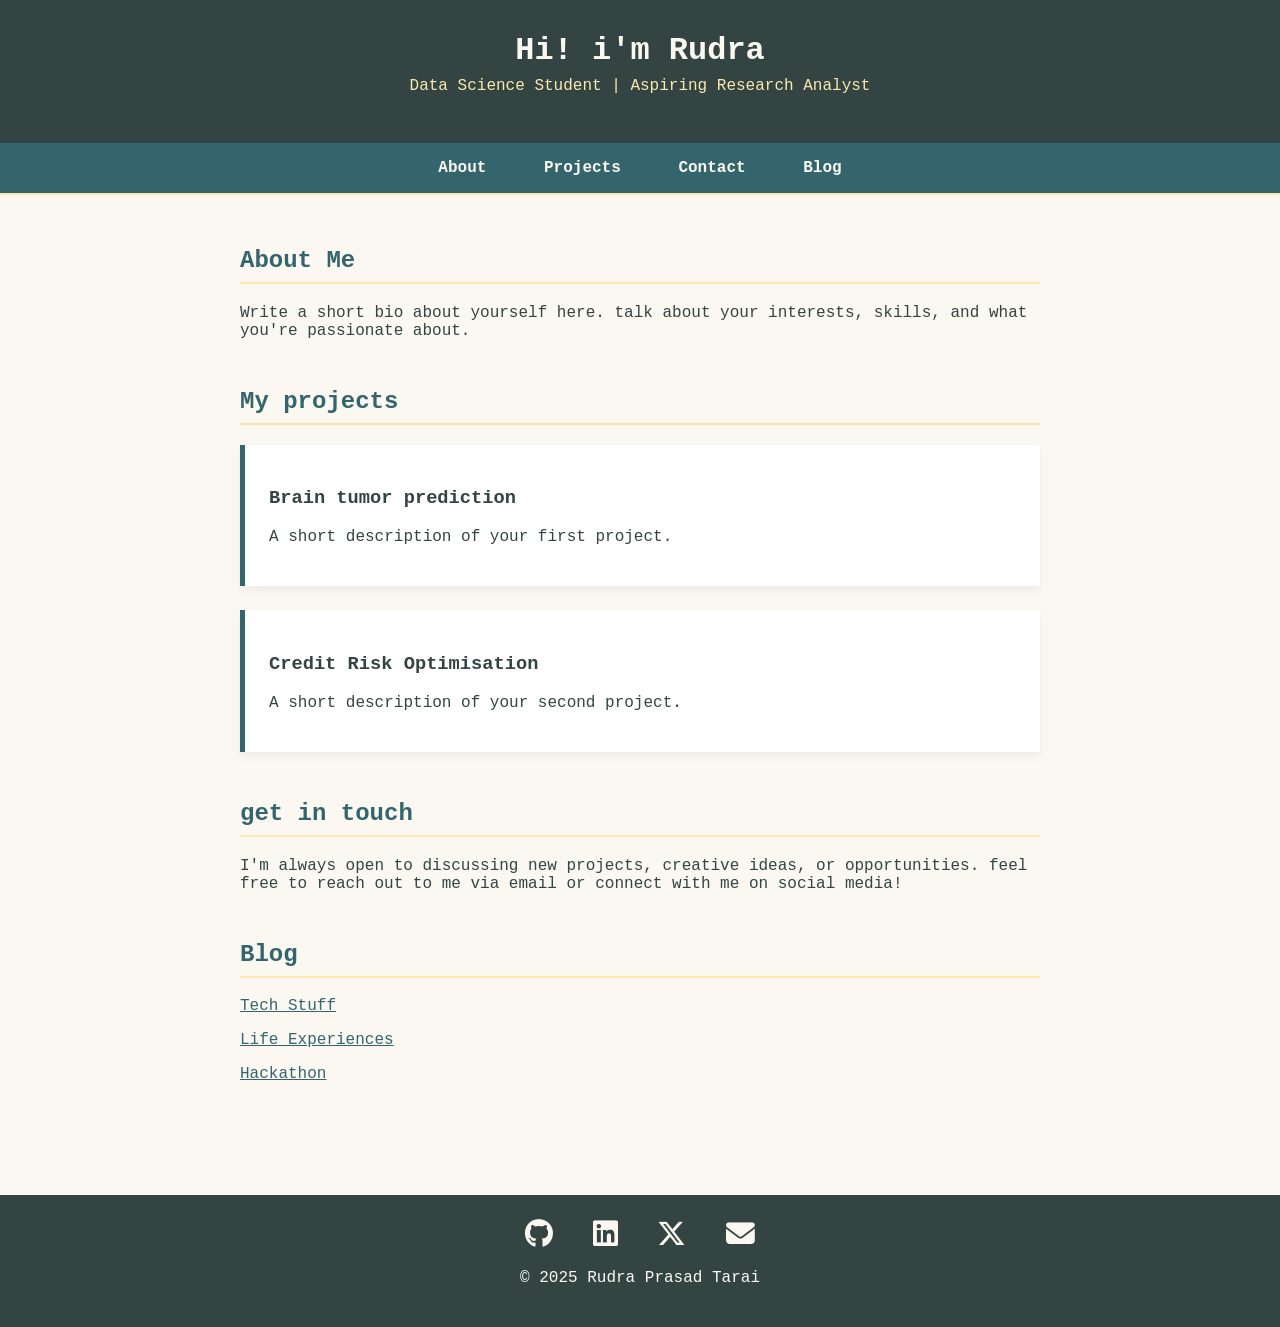
<file: index.html>
<!DOCTYPE html>
<html lang="en">
<head>
    <meta charset="UTF-8">
    <meta name="viewport" content="width=device-width, initial-scale=1.0">
    <title>Rudra Prasad Tarai - Portfolio</title>
    <link rel="stylesheet" href="style.css">
    <link rel="stylesheet" href="https://cdnjs.cloudflare.com/ajax/libs/font-awesome/6.5.2/css/all.min.css" />
</head>
<body>
    <header>
        <h1>Hi! i'm Rudra</h1>
        <p>Data Science Student | Aspiring Research Analyst</p>
    </header>

    <nav>
        <a href="#about">About</a>
        <a href="#projects">Projects</a>
        <a href="#contact">Contact</a>
        <a href="#blog">Blog</a>
    </nav>

    <main>
        <section id="about">
            <h2>About Me</h2>
            <p>Write a short bio about yourself here. talk about your interests, skills, and what you're passionate about.</p>
        </section>

        <section id="projects">
            <h2>My projects</h2>
            <div class="project">
                <h3>Brain tumor prediction</h3>
                <p>A short description of your first project.</p>
            </div>
            <div class="project">
                <h3>Credit Risk Optimisation</h3>
                <p>A short description of your second project.</p>
            </div>
        </section>

        <section id="contact">
            <h2>get in touch</h2>
            <p>I'm always open to discussing new projects, creative ideas, or opportunities. feel free to reach out to me via email or connect with me on social media!</p>
        </section>
        
        <section id="blog">
            <h2>Blog</h2>
            <p><a href="tech.html">Tech Stuff</a></p>
            <p><a href="life_experiences.html">Life Experiences</a></p>
            <p><a href="hackathon.html">Hackathon</a></p>
        </section>
    </main>

    <footer>
        <div class="social-links">
            <a href="https://github.com/Rudra-prasad-tarai/" target="_blank"><i class="fab fa-github"></i></a>
            <a href="https://www.linkedin.com/in/rudra-prasad-tarai" target="_blank"><i class="fab fa-linkedin"></i></a>
            <a href="https://twitter.com/RudraprasdTarai" target="_blank"><i class="fab fa-x-twitter"></i></a>
            <a href="mailto:rudratara8@gmail.com"><i class="fas fa-envelope"></i></a>
        </div>
        <p>&copy; 2025 Rudra Prasad Tarai</p>
    </footer>
</body>
</html>
</file>
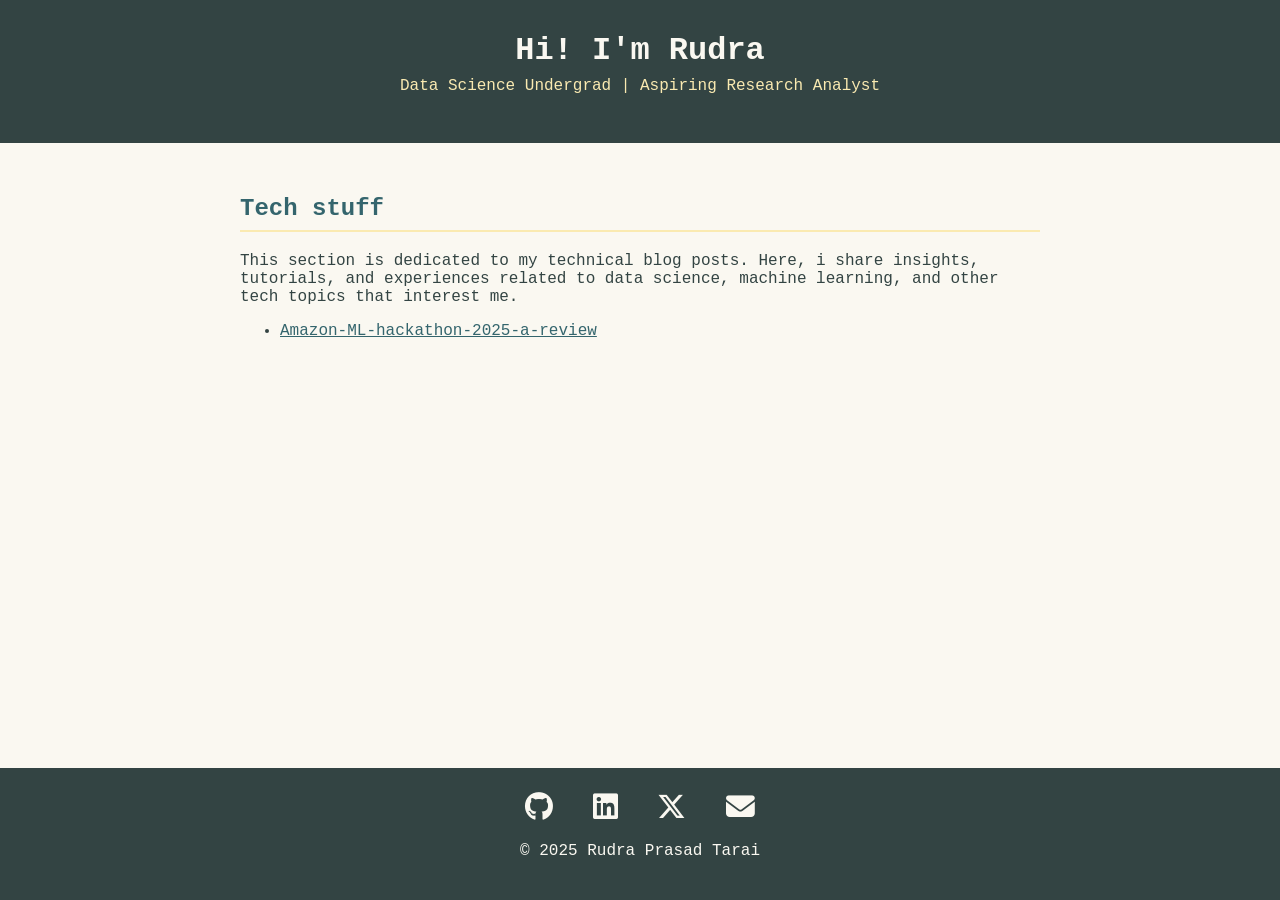
<file: hackathon.html>
<!DOCTYPE html>
<html lang="en">
<head>
    <meta charset="UTF-8">
    <meta name="viewport" content="width=device-width, initial-scale=1.0">
    <title>Rudra Prasad Tarai - Portfolio</title>
    <link rel="stylesheet" href="style.css">
    <link rel="stylesheet" href="https://cdnjs.cloudflare.com/ajax/libs/font-awesome/6.5.2/css/all.min.css" />
</head>
<body>
    <header>
        <h1>Hi! I'm Rudra</h1>
        <p>Data Science Undergrad | Aspiring Research Analyst</p>
    </header>
    
    <main>
        <section id="about">
            <h2>Tech stuff</h2>
            <p>This section is dedicated to my technical blog posts. Here, i share insights, tutorials, and experiences related to data science, machine learning, and other tech topics that interest me.</p>
            <ul>
                <li><a href="https://flicker-artichoke-632.notion.site/Amazon-ML-hackathon-2025-a-review-29f3a2ffb68c80e19144ecb51947ccf8?source=copy_link"> Amazon-ML-hackathon-2025-a-review</a></li>
            </ul>
        </section>
    </main>

    <footer>
        <div class="social-links">
            <a href="https://github.com/Rudra-prasad-tarai/" target="_blank"><i class="fab fa-github"></i></a>
            <a href="https://www.linkedin.com/in/rudra-prasad-tarai" target="_blank"><i class="fab fa-linkedin"></i></a>
            <a href="https://twitter.com/RudraprasdTarai" target="_blank"><i class="fab fa-x-twitter"></i></a>
            <a href="mailto:rudratara8@gmail.com"><i class="fas fa-envelope"></i></a>
        </div>
        <p>&copy; 2025 Rudra Prasad Tarai</p>
    </footer>
</body>
</html>
</file>
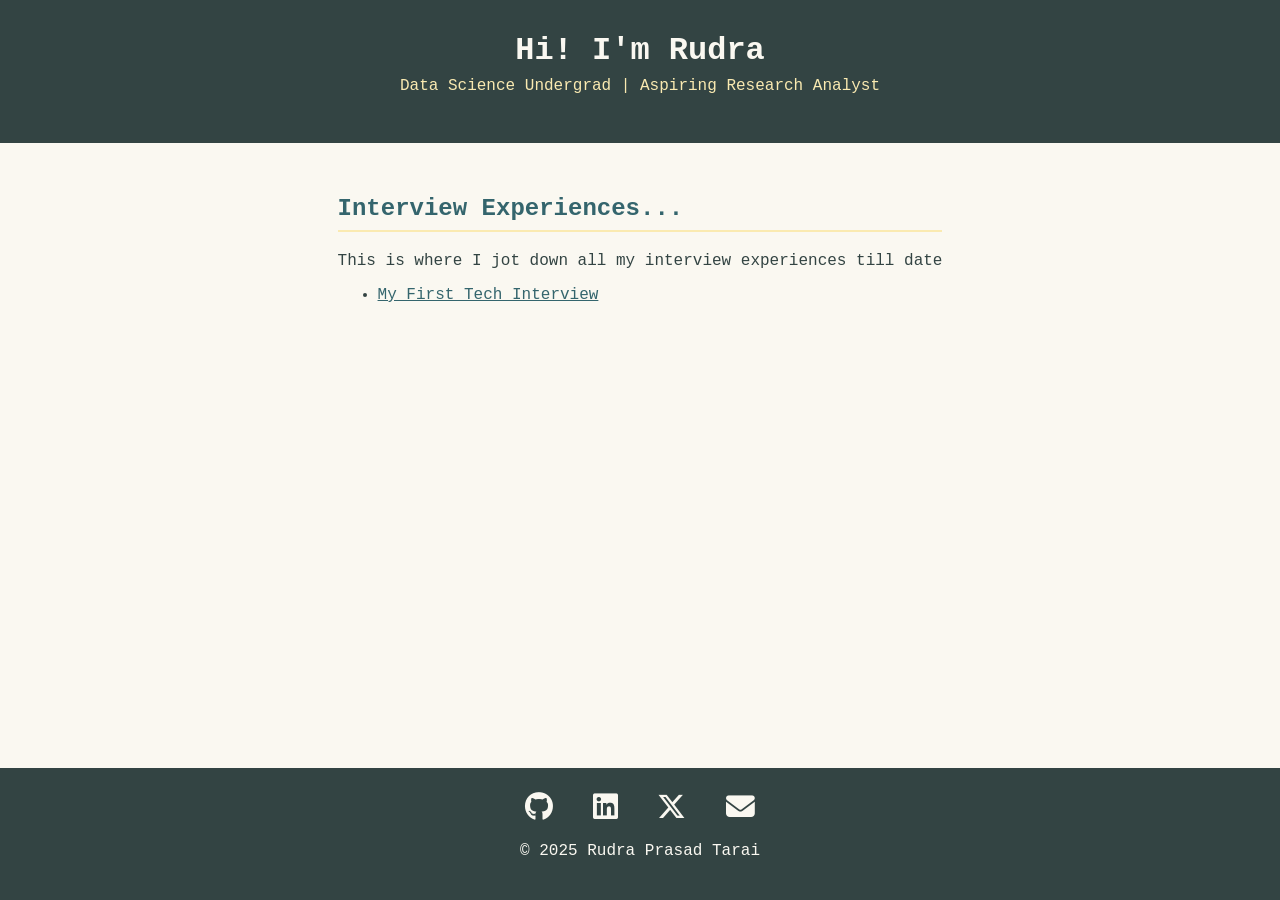
<file: life_experiences.html>
<!DOCTYPE html>
<html lang="en">
<head>
    <meta charset="UTF-8">
    <meta name="viewport" content="width=device-width, initial-scale=1.0">
    <title>Rudra Prasad Tarai - Portfolio</title>
    <link rel="stylesheet" href="style.css">
    <link rel="stylesheet" href="https://cdnjs.cloudflare.com/ajax/libs/font-awesome/6.5.2/css/all.min.css" />
</head>
<body>
    <header>
        <h1>Hi! I'm Rudra</h1>
        <p>Data Science Undergrad | Aspiring Research Analyst</p>
    </header>
    
    <main>
        <section id="about">
            <h2>Interview Experiences...</h2>
            <p>This is where I jot down all my interview experiences till date</p>
            <ul>
                <li><a href="https://flicker-artichoke-632.notion.site/How-to-tackle-a-tech-Interview-2933a2ffb68c80c88630ee3d97d59230?source=copy_link">My First Tech Interview </a></li>

            </ul>
        </section>
    </main>

    <footer>
        <div class="social-links">
            <a href="https://github.com/Rudra-prasad-tarai/" target="_blank"><i class="fab fa-github"></i></a>
            <a href="https://www.linkedin.com/in/rudra-prasad-tarai" target="_blank"><i class="fab fa-linkedin"></i></a>
            <a href="https://twitter.com/RudraprasdTarai" target="_blank"><i class="fab fa-x-twitter"></i></a>
            <a href="mailto:rudratara8@gmail.com"><i class="fas fa-envelope"></i></a>
        </div>
        <p>&copy; 2025 Rudra Prasad Tarai</p>
    </footer>
</body>
</html>
</file>
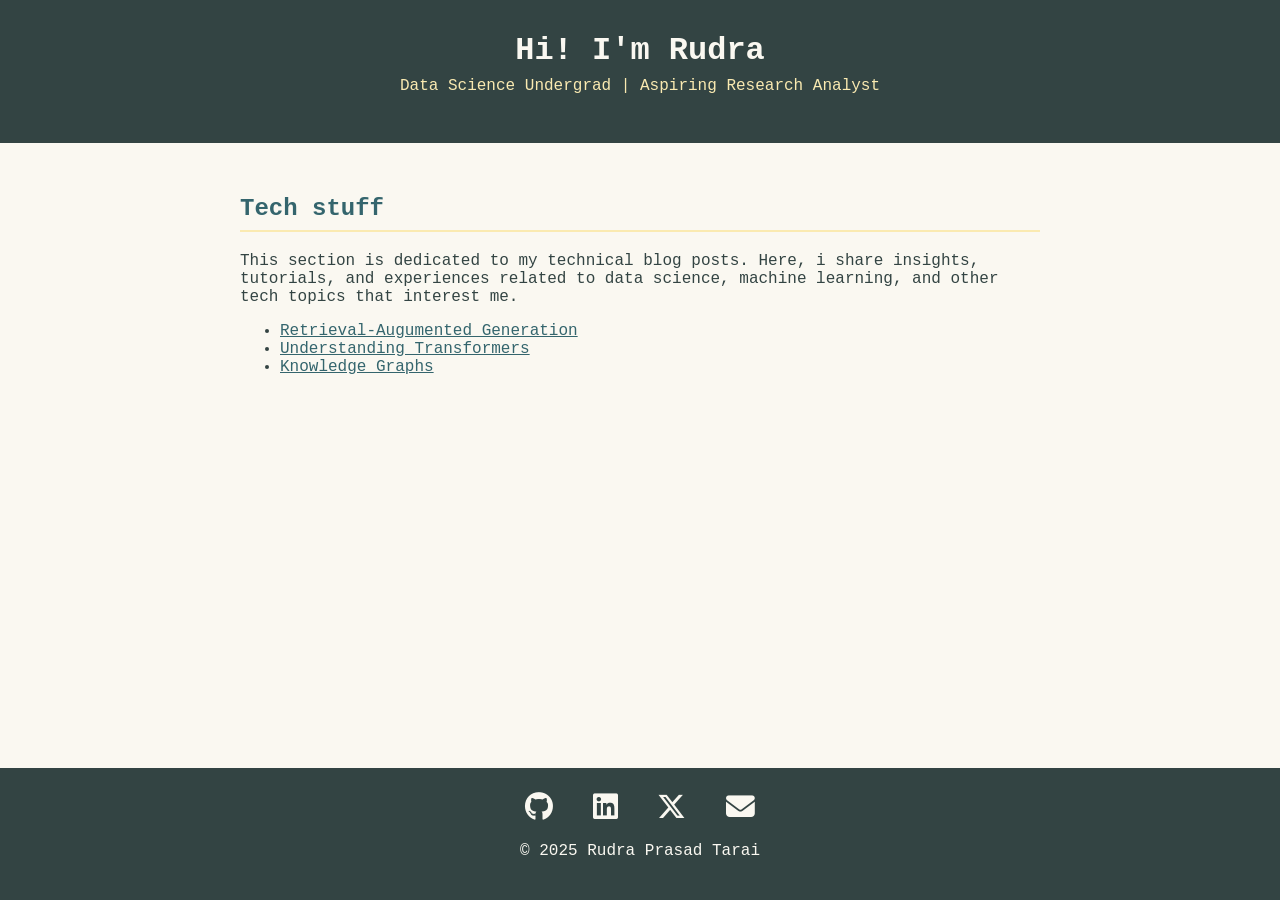
<file: tech.html>
<!DOCTYPE html>
<html lang="en">
<head>
    <meta charset="UTF-8">
    <meta name="viewport" content="width=device-width, initial-scale=1.0">
    <title>Rudra Prasad Tarai - Portfolio</title>
    <link rel="stylesheet" href="style.css">
    <link rel="stylesheet" href="https://cdnjs.cloudflare.com/ajax/libs/font-awesome/6.5.2/css/all.min.css" />
</head>
<body>
    <header>
        <h1>Hi! I'm Rudra</h1>
        <p>Data Science Undergrad | Aspiring Research Analyst</p>
    </header>
    
    <main>
        <section id="about">
            <h2>Tech stuff</h2>
            <p>This section is dedicated to my technical blog posts. Here, i share insights, tutorials, and experiences related to data science, machine learning, and other tech topics that interest me.</p>
            <ul>
                <li><a href="https://flicker-artichoke-632.notion.site/Retrieval-Augumented-Generation-RAG-10d3a2ffb68c80d7a40ce4802158a507?source=copy_link">Retrieval-Augumented Generation </a></li>
                <li><a href="https://flicker-artichoke-632.notion.site/Understanding-Transformers-4db830e176a24e65882c0ac72c9e2752?source=copy_link">Understanding Transformers</a></li>
                <li><a href="https://flicker-artichoke-632.notion.site/Knowledge-Graphs-28a3a2ffb68c8067acb5d307ae1cad1a?source=copy_link">Knowledge Graphs</a></li>
            </ul>
        </section>
    </main>

    <footer>
        <div class="social-links">
            <a href="https://github.com/Rudra-prasad-tarai/" target="_blank"><i class="fab fa-github"></i></a>
            <a href="https://www.linkedin.com/in/rudra-prasad-tarai" target="_blank"><i class="fab fa-linkedin"></i></a>
            <a href="https://twitter.com/RudraprasdTarai" target="_blank"><i class="fab fa-x-twitter"></i></a>
            <a href="mailto:rudratara8@gmail.com"><i class="fas fa-envelope"></i></a>
        </div>
        <p>&copy; 2025 Rudra Prasad Tarai</p>
    </footer>
</body>
</html>
</file>
<file: style.css>
body {
    font-family: 'Courier New', Courier, monospace;/* A more elegant font */
    margin: 0;
    background-color: #FAF8F1; /* Light cream background */
    color: #334443; /* Dark green-gray for main text */
}

header {
    background-color: #334443; /* Darkest color for the header */
    color: #FAF8F1; /* Light text for contrast */
    padding: 2rem 0;
    text-align: center;
}

header h1 {
    margin: 0;
}

header p {
    margin-top: 0.5rem;
    color: #FAEAB1; /* Yellow accent for the subtitle */
}

nav {
    background-color: #34656D; /* Muted teal for navigation */
    padding: 1rem;
    text-align: center;
    border-bottom: 2px solid #FAEAB1;
}

nav a {
    color: #FAF8F1;
    margin: 0 1.5rem;
    text-decoration: none;
    font-weight: bold;
}

main {
    padding: 2rem;
    max-width: 800px;
    margin: 0 auto; /* Center the main content */
}

section {
    margin-bottom: 3rem;
}

h2 {
    color: #34656D; /* Teal for section titles */
    border-bottom: 2px solid #FAEAB1; /* Yellow accent underline */
    padding-bottom: 0.5rem;
}

.project {
    background-color: #FFFFFF;
    padding: 1.5rem;
    border-left: 5px solid #34656D; /* Teal accent border */
    margin-bottom: 1.5rem;
    box-shadow: 0 4px 8px rgba(0,0,0,0.05); /* Soft shadow for depth */
}

footer {
    background-color: #334443; /* Darkest color for footer */
    color: #FAF8F1;
    text-align: center;
    padding: 1.5rem 0;
    margin-top: 2rem;
}

a {
    color: #34656D; /* Teal for links */
}

a:hover {
    text-decoration: none; /* Cleaner hover effect */
}

/* --- Add this to the bottom of your style.css --- */

.social-links {
    margin-bottom: 1rem;
}

.social-links a {
    color: #FAF8F1; /* Icon color */
    margin: 0 15px; /* Spacing between icons */
    font-size: 1.8rem; /* Icon size */
    transition: color 0.3s ease, transform 0.3s ease;
}

.social-links a:hover {
    color: #FAEAB1; /* Icon color on hover (yellow accent) */
    transform: translateY(-5px); /* Makes icon jump up slightly */
}
/* --- STICKY FOOTER CODE --- */
/* This makes the main content area grow to push the footer down */

html {
  height: 100%;
}

body {
  min-height: 100%;
  display: flex;
  flex-direction: column;
}

main {
  flex-grow: 1;
}
</file>
